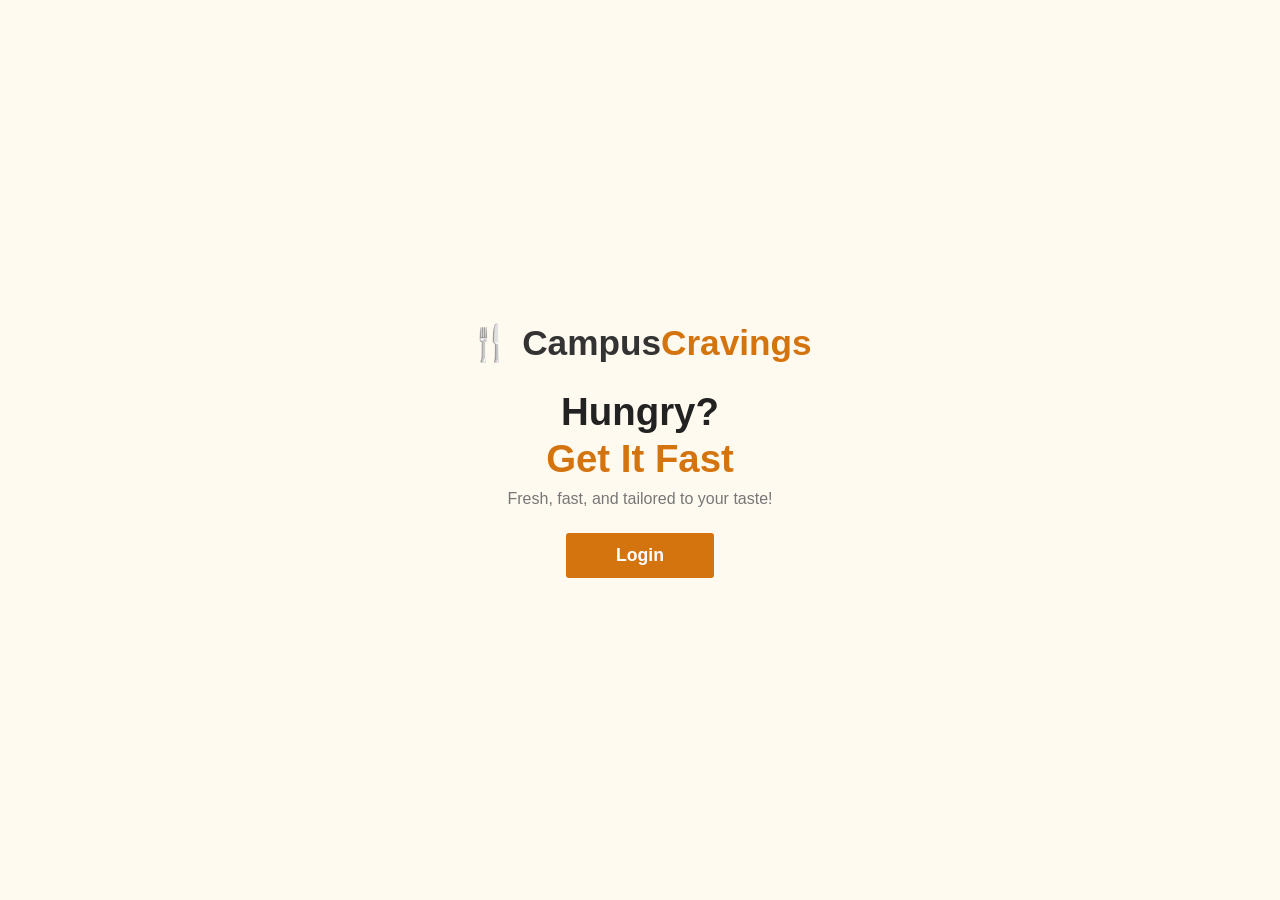
<file: index.html>
<!DOCTYPE html>
<html lang="en">

<head>
    <meta charset="UTF-8">
<meta name="viewport" content="width=device-width, initial-scale=1.0">
    <title>CampusCravings</title>
    <link rel="stylesheet" href="css/splash.css">
<link rel="icon" href="data:image/svg+xml,<svg xmlns=%22http://www.w3.org/2000/svg%22 viewBox=%220 0 100 100%22><text y=%22.9em%22 font-size=%2290%22>🍴</text></svg>">
</head>

<body>

    <div class="landing">
        <div class="top">
        <div class="logo">🍴 Campus<span>Cravings</span>
            </div>
        </div>
        <div class="bottom">
            <h1 class="heading">Hungry?<br><span class="orange">Get It Fast</span></h1>
        <p class="tagline">Fresh, fast, and tailored to your taste!</p>
            <a href="login.php" class="start-btn">
                <span>Login</span>
            </a>
        </div>
    </div>
</body>

</html>
</file>
<file: css/splash.css>
/* campuscravings landing page - prashant & ayush */
/* last updated: march 2026 */
* {
margin: 0;
    padding: 0;
    box-sizing: border-box;
font-family: Arial, Helvetica, sans-serif;
}

body {
    background: #fff;
    overflow: hidden;
    /* overflow hidden so that the page doesnt scroll on mobile - ayush */
}

/* this is the fullscreen div that covers everything */
.landing {
    width: 100%;
height: 100vh;
    display: flex;
    flex-direction: column;
justify-content: center;
    align-items: center;
    text-align: center;
        padding: 30px;
    background-color: #fffaf0; /* cream color from xim website lol */
}

/* top section with logo */
.top {
margin-bottom: 25px;
}

.logo {
    font-size: 2.2rem;
font-weight: bold;
    color: #333;
    /* tried google fonts but arial looks fine - prashant */
}

.logo span {
    color: #d4740e; /* our brand orange */
}

.bottom {
    max-width: 500px;
    /* maybe make this responsive later idk */
}

.heading {
font-size: 2.4rem;
    color: #222;
    margin-bottom: 8px;
line-height: 1.2;
}

/* orange highlight text */
.heading .orange {
color: #d4740e;
}

.tagline {
    font-size: 1rem;
color: #777;
    margin-bottom: 25px;
}

/* login button on splash */
.start-btn {
    display: inline-block;
background: #d4740e;
    color: #fff;
    text-decoration: none;
padding: 12px 50px; /* 50px sides looks good on phone */
    border-radius: 3px;
    font-size: 1.1rem;
font-weight: bold;
}

.start-btn:hover {
    background: #b8620a;
    /* TODO: maybe add some transition? */
}
</file>
